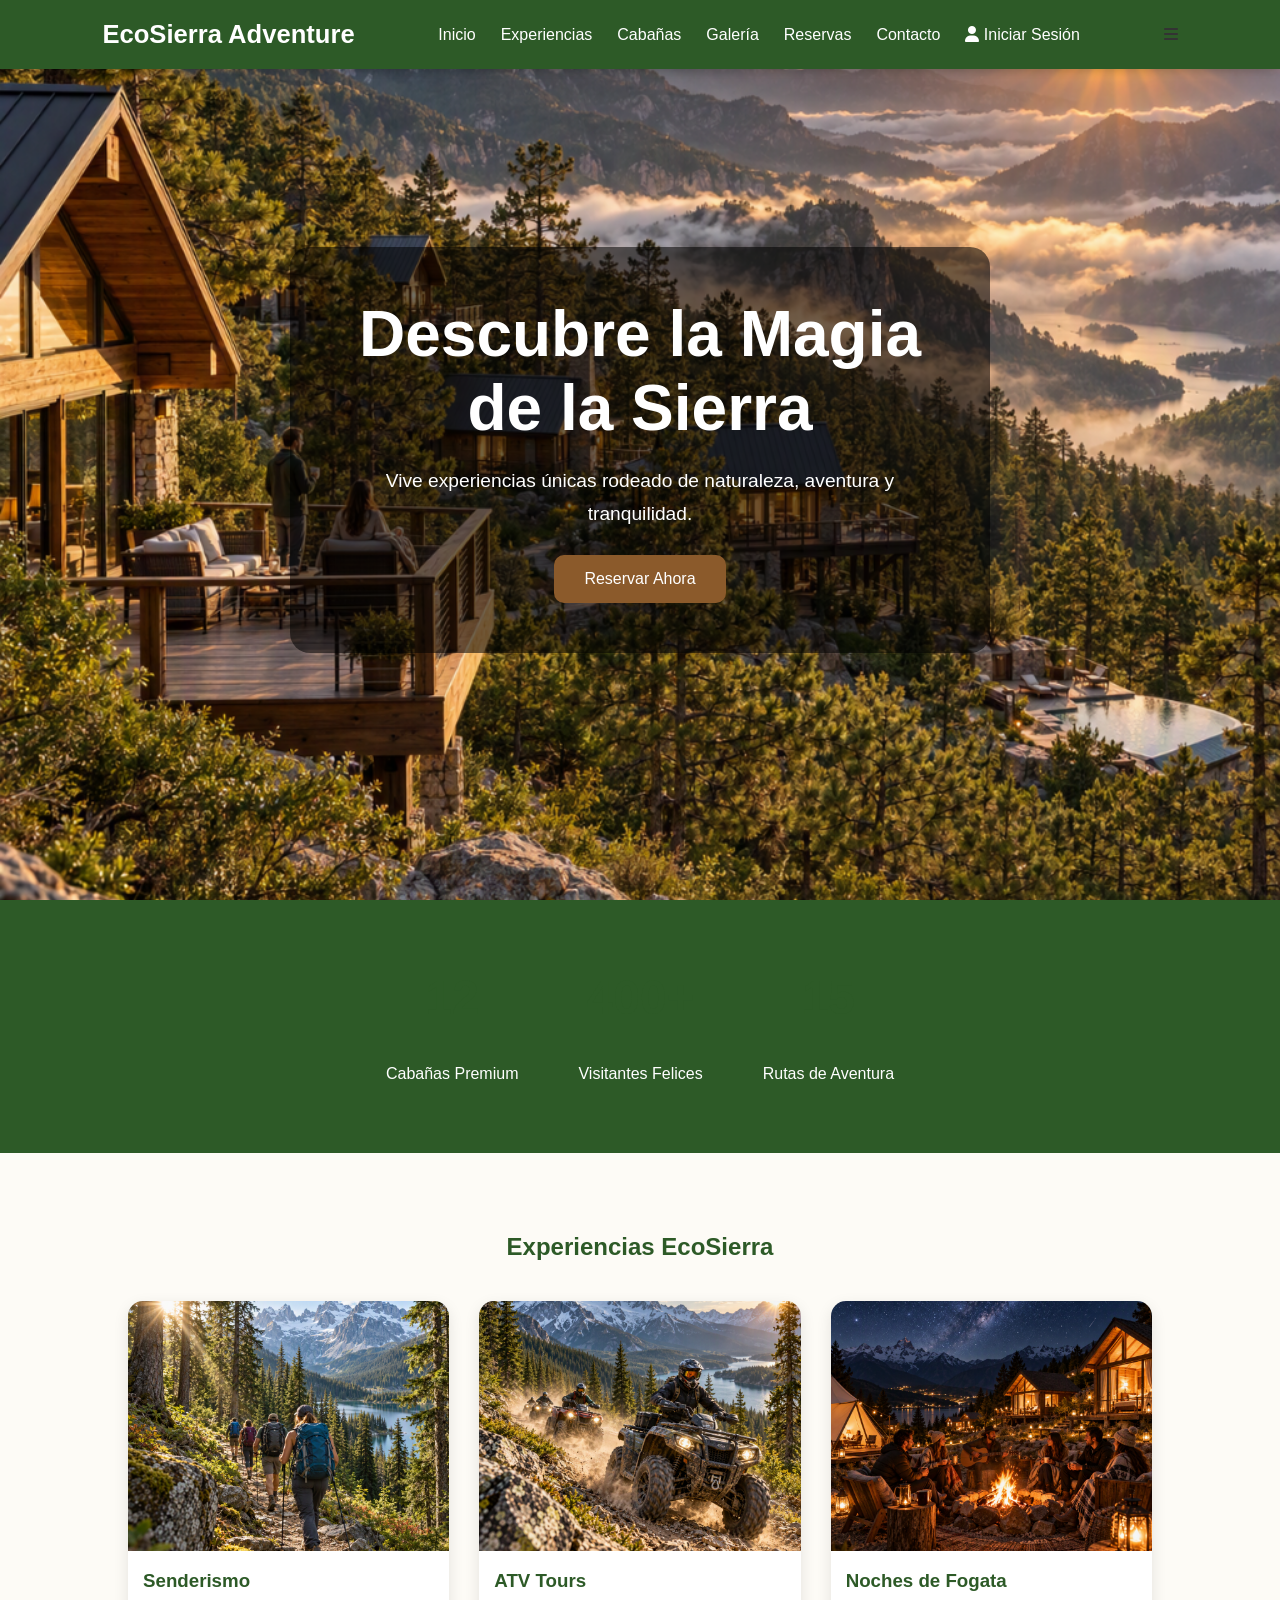
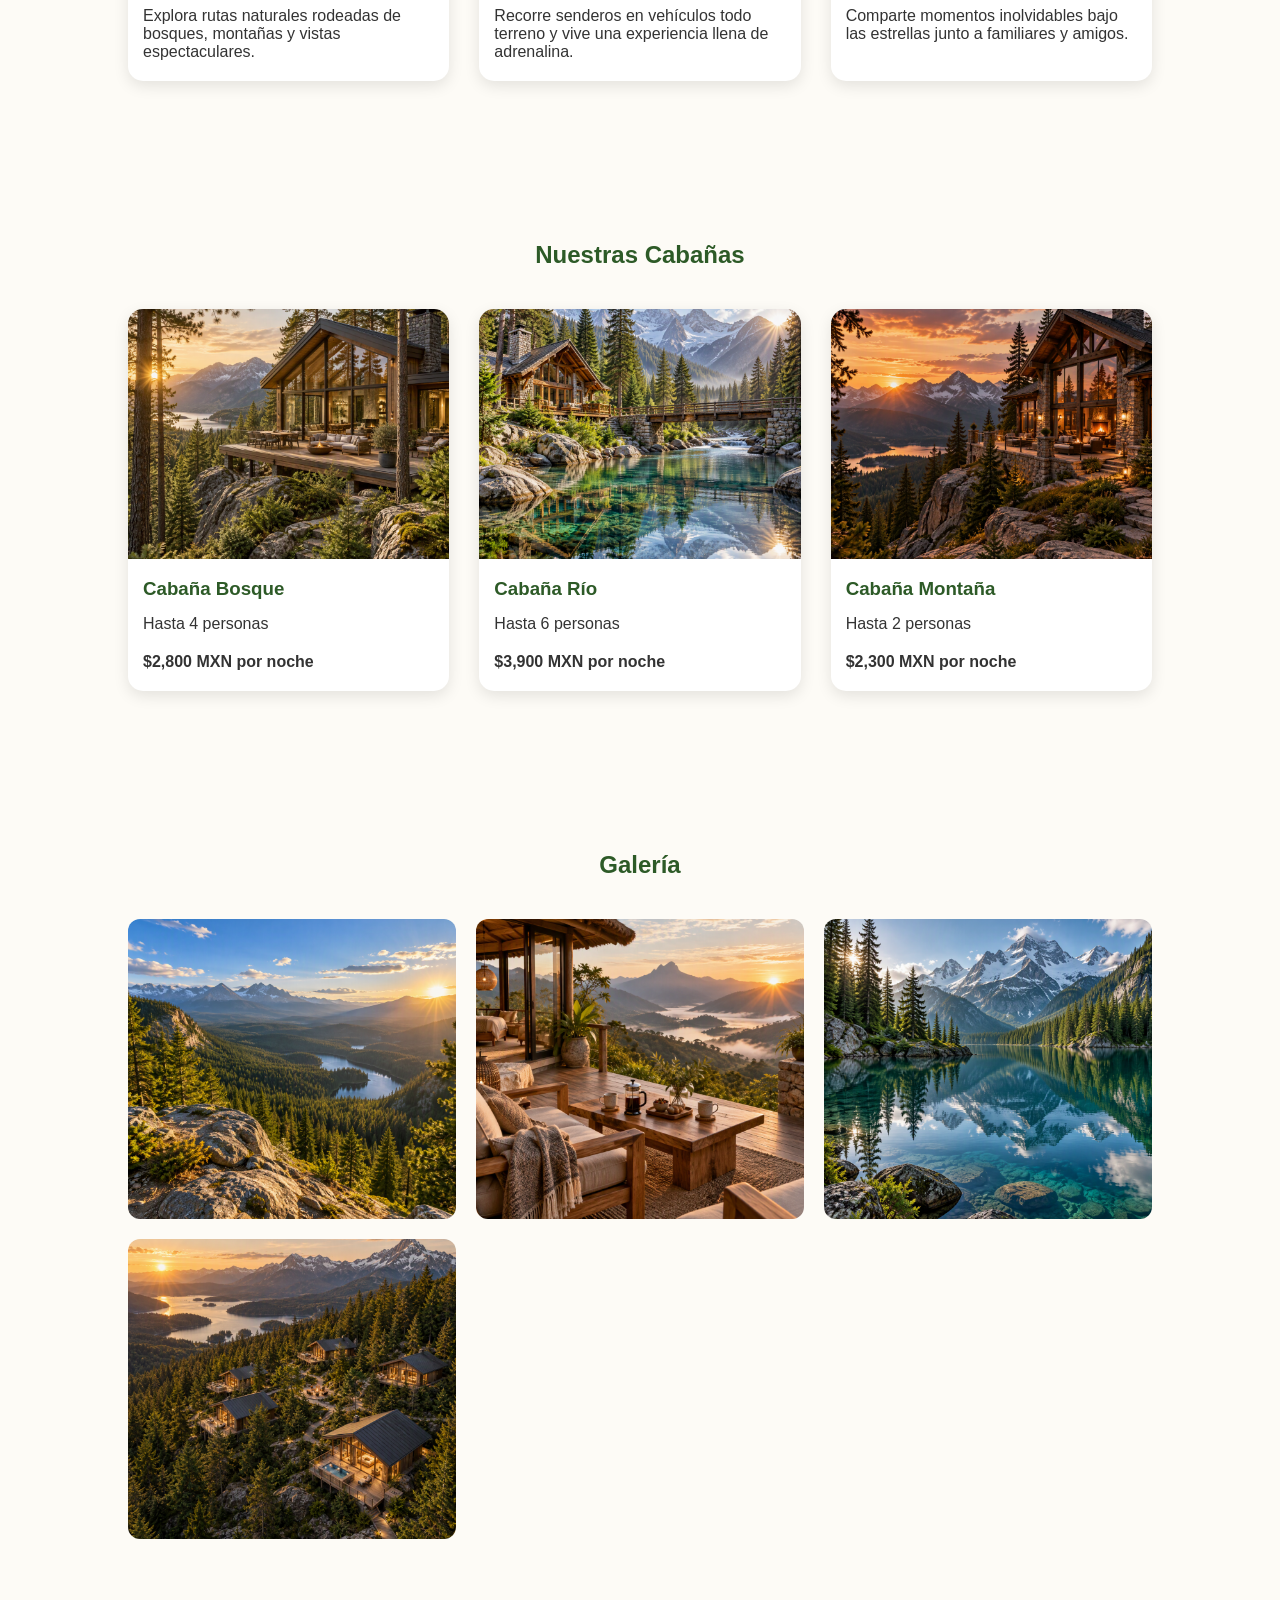
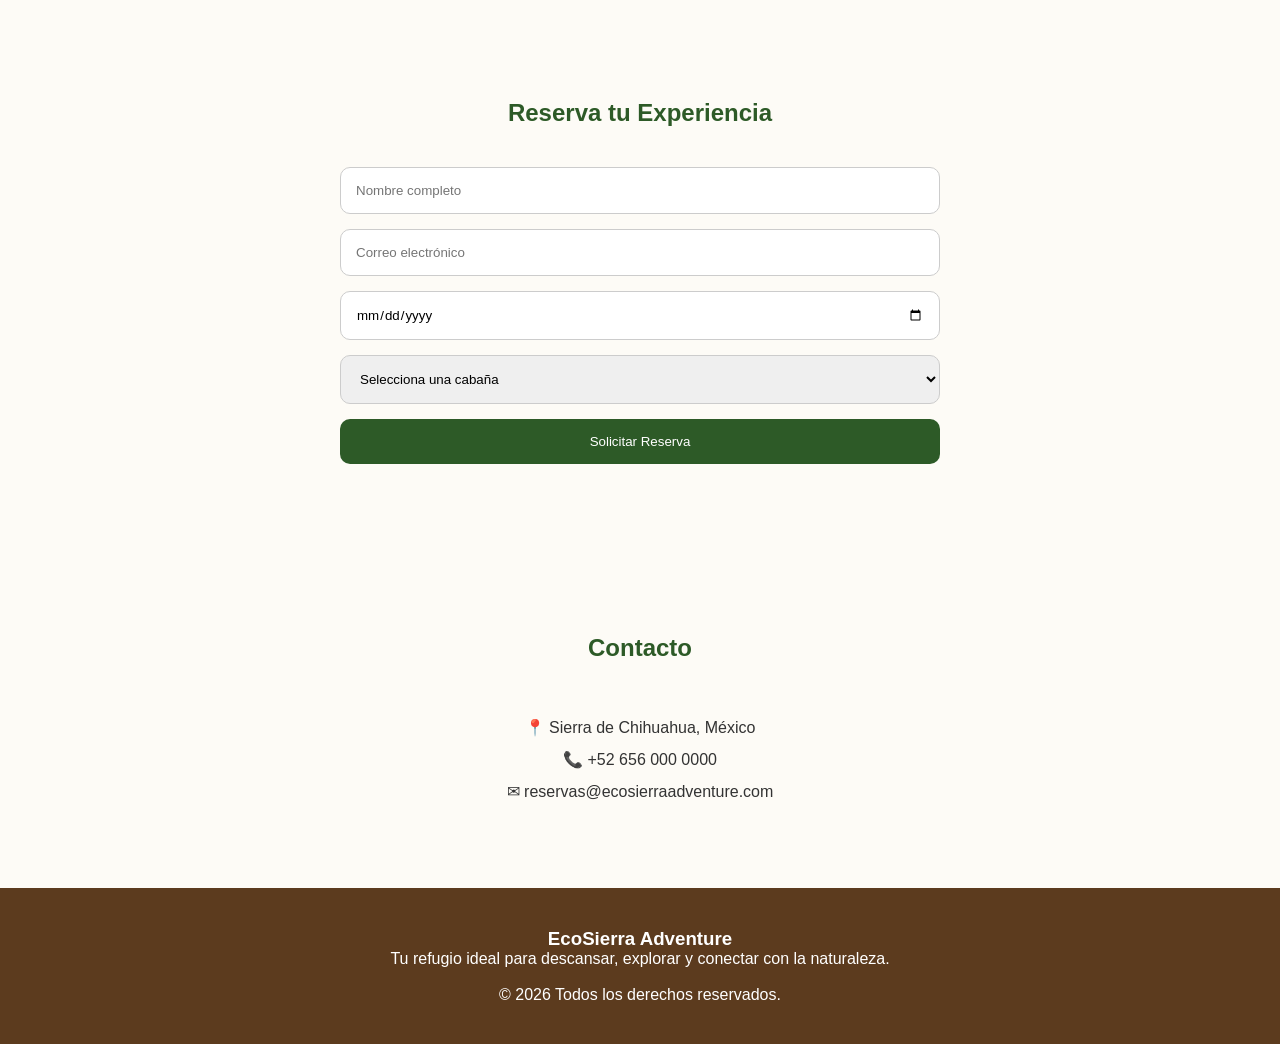
<file: index.html>
<!DOCTYPE html>
<html lang="es">
<head>
    <meta charset="UTF-8">
    <meta name="viewport" content="width=device-width, initial-scale=1.0">
    <title>EcoSierra Adventure</title>
    <link rel="stylesheet" href="css/styles.css">
    <link rel="stylesheet"
        href="https://cdnjs.cloudflare.com/ajax/libs/font-awesome/6.5.1/css/all.min.css">
</head>
<body>
    <!-- ===== HEADER ===== -->
    <header>
        <nav>
            <div class="logo">
                EcoSierra Adventure
            </div>
            <ul class="menu">
                <li><a href="#inicio">Inicio</a></li>
                <li><a href="#experiencias">Experiencias</a></li>
                <li><a href="#cabanas">Cabañas</a></li>
                <li><a href="#galeria">Galería</a></li>
                <li><a href="#reservas">Reservas</a></li>
                <li><a href="#contacto">Contacto</a></li>
<li><a href="login.html"><i class="fas fa-user"></i> Iniciar Sesión</a></li>
            </ul>
            <div class="hamburguesa">
                <i class="fas fa-bars"></i>
            </div>
        </nav>
    </header>
    <!-- ===== HERO ===== -->
    <section id="inicio" class="hero">
        <div class="overlay">
            <h1>
                Descubre la Magia de la Sierra
            </h1>
            <p>
                Vive experiencias únicas rodeado de naturaleza,
                aventura y tranquilidad.
            </p>
            <a href="#reservas" class="btn">
                Reservar Ahora
            </a>
        </div>
    </section>
    <!-- ===== ESTADÍSTICAS ===== -->
    <section class="stats">
        <div class="stat">
            <h2>12</h2>
            <p>Cabañas Premium</p>
        </div>
        <div class="stat">
            <h2>400+</h2>
            <p>Visitantes Felices</p>
        </div>
        <div class="stat">
            <h2>15</h2>
            <p>Rutas de Aventura</p>
        </div>
    </section>
    <!-- ===== EXPERIENCIAS ===== -->
    <section id="experiencias">
        <h2>Experiencias EcoSierra</h2>
        <div class="cards">
            <div class="card">
                <img src="img/senderismo.png" alt="Senderismo">
                <h3>Senderismo</h3>
                <p>
                    Explora rutas naturales rodeadas de bosques,
                    montañas y vistas espectaculares.
                </p>
            </div>
            <div class="card">
                <img src="img/atv.png" alt="ATV">
                <h3>ATV Tours</h3>
                <p>
                    Recorre senderos en vehículos todo terreno
                    y vive una experiencia llena de adrenalina.
                </p>
            </div>
            <div class="card">
                <img src="img/fogata.png" alt="Fogata">
                <h3>Noches de Fogata</h3>
                <p>
                    Comparte momentos inolvidables bajo las estrellas
                    junto a familiares y amigos.
                </p>
            </div>
        </div>
    </section>
    <!-- ===== CABAÑAS ===== -->
    <section id="cabanas">
        <h2>Nuestras Cabañas</h2>
        <div class="cards">
            <div class="card">
                <img src="img/cabana-bosque.png" alt="Cabaña Bosque">
                <h3>Cabaña Bosque</h3>
                <p>Hasta 4 personas</p>
                <p><strong>$2,800 MXN por noche</strong></p>
            </div>
            <div class="card">
                <img src="img/cabana-rio.png" alt="Cabaña Río">
                <h3>Cabaña Río</h3>
                <p>Hasta 6 personas</p>
                <p><strong>$3,900 MXN por noche</strong></p>
            </div>
            <div class="card">
                <img src="img/cabana-montana.png" alt="Cabaña Montaña">
                <h3>Cabaña Montaña</h3>
                <p>Hasta 2 personas</p>
                <p><strong>$2,300 MXN por noche</strong></p>
            </div>
        </div>
    </section>
    <!-- ===== GALERÍA ===== -->
    <section id="galeria">
        <h2>Galería</h2>
        <div class="gallery">
            <img src="img/galeria01.png" alt="">
            <img src="img/galeria02.png" alt="">
            <img src="img/galeria03.png" alt="">
            <img src="img/galeria04.png" alt="">
        </div>
    </section>
    <!-- ===== RESERVAS ===== -->
    <section id="reservas">
        <h2>Reserva tu Experiencia</h2>
        <form id="reservaForm">
            <input
                type="text"
                placeholder="Nombre completo"
                required>
            <input
                type="email"
                placeholder="Correo electrónico"
                required>
            <input
                type="date"
                required>
            <select required>
                <option value="">
                    Selecciona una cabaña
                </option>
                <option>
                    Cabaña Bosque
                </option>
                <option>
                    Cabaña Río
                </option>
                <option>
                    Cabaña Montaña
                </option>
            </select>
            <button type="submit">
                Solicitar Reserva
            </button>
        </form>
    </section>
    <!-- ===== CONTACTO ===== -->
    <section id="contacto">
        <h2>Contacto</h2>
        <p>
            📍 Sierra de Chihuahua, México
        </p>
        <p>
            📞 +52 656 000 0000
        </p>
        <p>
            ✉ reservas@ecosierraadventure.com
        </p>
    </section>
    <!-- ===== FOOTER ===== -->
    <footer>
        <h3>EcoSierra Adventure</h3>
        <p>
            Tu refugio ideal para descansar,
            explorar y conectar con la naturaleza.
        </p>
        <br>
        <p>
            © 2026 Todos los derechos reservados.
        </p>
    </footer>
    <script src="js/script.js"></script>
</body>
</html>
</file>
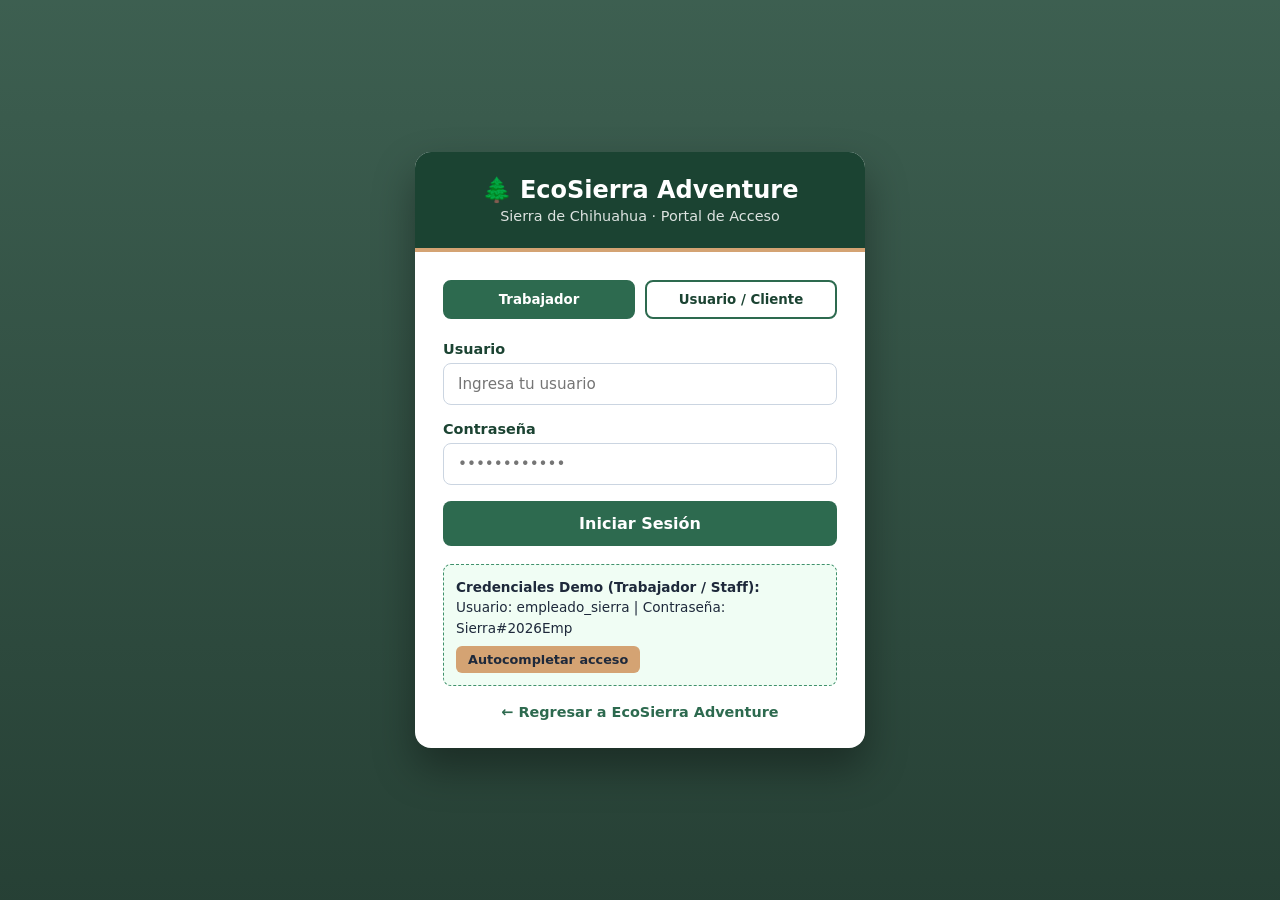
<file: login.html>
<!DOCTYPE html>
<html lang="es">
<head>
  <meta charset="UTF-8">
  <meta name="viewport" content="width=device-width, initial-scale=1.0">
  <title>Acceso | EcoSierra Adventure</title>
  <link rel="stylesheet" href="css/login.css">
</head>
<body>

  <div class="portal-card" id="tarjetaPortal">
    <div class="portal-header">
      <h1>🌲 EcoSierra Adventure</h1>
      <p>Sierra de Chihuahua · Portal de Acceso</p>
    </div>

    <div class="portal-body" id="seccionLogin">
      <div class="role-selector">
        <button type="button" class="role-btn active" id="btnTabEmpleado" onclick="seleccionarRol('empleado')">Trabajador</button>
        <button type="button" class="role-btn" id="btnTabUsuario" onclick="seleccionarRol('usuario')">Usuario / Cliente</button>
      </div>

      <div class="alert-error" id="errorLogin">
        Usuario o contraseña incorrectos. Verifica tus datos.
      </div>

      <form onsubmit="procesarLogin(event)">
        <div class="form-group">
          <label for="inputUsuario">Usuario</label>
          <input type="text" id="inputUsuario" placeholder="Ingresa tu usuario" required>
        </div>

        <div class="form-group">
          <label for="inputPassword">Contraseña</label>
          <input type="password" id="inputPassword" placeholder="••••••••••••" required>
        </div>

        <button type="submit" class="btn-submit">Iniciar Sesión</button>
      </form>

      <div class="demo-credentials" id="cajaDemo">
        <strong>Credenciales Demo (Trabajador / Staff):</strong><br>
        Usuario: <code>empleado_sierra</code> | Contraseña: <code>Sierra#2026Emp</code><br>
        <button type="button" class="btn-demo" onclick="rellenarDemo()">Autocompletar acceso</button>
      </div>

      <a href="index.html" class="back-link">← Regresar a EcoSierra Adventure</a>
    </div>

    <div class="portal-body dashboard" id="panelEmpleado">
      <div class="dash-top">
        <div>
          <h2>Panel de Operaciones · Arturo</h2>
          <span class="badge-role">Trabajador / Administración</span>
        </div>
        <button class="btn-logout" onclick="cerrarSesion()">Cerrar Sesión</button>
      </div>

      <div class="stats-grid">
        <div class="stat-box">
          <span>Cabañas Disponibles</span>
          <h3>12 Totales</h3>
        </div>
        <div class="stat-box">
          <span>Reservaciones</span>
          <h3 id="contadorReservas">3 Activas</h3>
        </div>
        <div class="stat-box">
          <span>Rutas ATV Hoy</span>
          <h3>4 Salidas</h3>
        </div>
      </div>

      <h3>Gestión de Reservas en Tiempo Real</h3>
      <table>
        <thead>
          <tr>
            <th>Folio</th>
            <th>Huésped</th>
            <th>Cabaña</th>
            <th>Tarifa</th>
            <th>Estado</th>
            <th>Acción</th>
          </tr>
        </thead>
        <tbody id="tablaReservasBody"></tbody>
      </table>

      <a href="index.html" class="back-link">← Ver sitio público</a>
    </div>

    <div class="portal-body dashboard" id="panelUsuario">
      <div class="dash-top">
        <div>
          <h2>Bienvenido, Viajero Chihuahua</h2>
          <span class="badge-role">Cuenta de Cliente · Nivel Explorador</span>
        </div>
        <button class="btn-logout" onclick="cerrarSesion()">Cerrar Sesión</button>
      </div>

      <div class="stats-grid">
        <div class="stat-box">
          <span>Puntos EcoSierra</span>
          <h3>450 pts</h3>
        </div>
        <div class="stat-box">
          <span>Beneficio Activo</span>
          <h3>Noche de Fogata Gratis</h3>
        </div>
      </div>

      <h3>Solicitar Nueva Reserva Rápida</h3>
      <p style="font-size: 0.9rem; margin: 8px 0 14px;">Tu solicitud aparecerá automáticamente en el panel del trabajador para su confirmación.</p>

      <form onsubmit="crearReservaCliente(event)">
        <div class="form-group">
          <label for="selectCabanaCliente">Elige tu cabaña</label>
          <select id="selectCabanaCliente">
            <option value="Cabaña Bosque (4 pers.)">Cabaña Bosque — $2,800 MXN / noche</option>
            <option value="Cabaña Río (6 pers.)">Cabaña Río — $3,900 MXN / noche</option>
            <option value="Cabaña Montaña (2 pers.)">Cabaña Montaña — $2,300 MXN / noche</option>
          </select>
        </div>
        <button type="submit" class="btn-submit">Enviar Solicitud de Reserva</button>
      </form>

      <a href="index.html" class="back-link">← Volver al inicio</a>
    </div>
  </div>

  <script src="js/auth.js"></script>
</body>
</html>
</file>
<file: css/styles.css>
*{
    margin:0;
    padding:0;
    box-sizing:border-box;
    font-family:Segoe UI,sans-serif;
}
html{
    scroll-behavior:smooth;
}
body{
    background:#fdfbf6;
    color:#333;
}
header{
    position:fixed;
    width:100%;
    top:0;
    left:0;
    background:#2d5a27;
    z-index:1000;
    box-shadow:0 2px 8px rgba(0,0,0,0.2);
}
nav{
    display:flex;
    justify-content:space-between;
    align-items:center;
    padding:20px 8%;
}
.logo{
    color:white;
    font-size:1.6rem;
    font-weight:bold;
}
.menu{
    display:flex;
    list-style:none;
    gap:25px;
}
.menu a{
    text-decoration:none;
    color:white;
    font-weight:500;
}
.menu a:hover{
    color:#d8c3a5;
}
.hero{
    height:100vh;
    background:url("../img/hero.png");
    background-size:cover;
    background-position:center;
    display:flex;
    justify-content:center;
    align-items:center;
    text-align:center;
}
.overlay{
    background:rgba(0,0,0,0.55);
    padding:50px;
    border-radius:20px;
    max-width:700px;
}
.overlay h1{
    color:white;
    font-size:4rem;
    margin-bottom:20px;
}
.overlay p{
    color:white;
    font-size:1.2rem;
    line-height:1.7;
}
.btn{
    display:inline-block;
    margin-top:25px;
    padding:15px 30px;
    background:#8b5a2b;
    color:white;
    text-decoration:none;
    border-radius:10px;
}
.btn:hover{
    background:#5c3b1e;
}
.stats{
    display:flex;
    justify-content:center;
    gap:60px;
    padding:70px 30px;
    background:#2d5a27;
    color:white;
    text-align:center;
}
.stat h2{
    font-size:3rem;
}
section{
    padding:80px 10%;
}
section h2{
    text-align:center;
    margin-bottom:40px;
    color:#2d5a27;
}
.cards{
    display:grid;
    grid-template-columns:repeat(auto-fit,minmax(280px,1fr));
    gap:30px;
}
.card{
    background:white;
    border-radius:15px;
    overflow:hidden;
    box-shadow:0 5px 15px rgba(0,0,0,0.1);
}
.card img{
    width:100%;
    height:250px;
    object-fit:cover;
}
.card h3{
    padding:15px;
    color:#2d5a27;
}
.card p{
    padding:0 15px 20px;
}
.gallery{
    display:grid;
    grid-template-columns:repeat(auto-fit,minmax(250px,1fr));
    gap:20px;
}
.gallery img{
    width:100%;
    height:300px;
    object-fit:cover;
    border-radius:12px;
}
form{
    max-width:600px;
    margin:auto;
    display:flex;
    flex-direction:column;
    gap:15px;
}
input,
select,
button{
    padding:15px;
    border-radius:10px;
    border:1px solid #ccc;
}
button{
    background:#2d5a27;
    color:white;
    cursor:pointer;
    border:none;
}
#contacto{
    text-align:center;
    line-height:2;
}
footer{
    background:#5c3b1e;
    color:white;
    text-align:center;
    padding:40px;
}
@media(max-width:768px){
    .menu{
        flex-direction:column;
    }
    .overlay h1{
        font-size:2.2rem;
    }
    .stats{
        flex-direction:column;
    }
}
</file>
<file: css/login.css>
:root {
  --verde-oscuro: #1b4332;
  --verde-bosque: #2d6a4f;
  --verde-acento: #40916c;
  --madera: #d4a373;
  --crema: #f8f9fa;
  --texto: #1e293b;
}

* {
  box-sizing: border-box;
  margin: 0;
  padding: 0;
  font-family: 'Segoe UI', system-ui, -apple-system, sans-serif;
}

body {
  background: linear-gradient(rgba(27, 67, 50, 0.85), rgba(20, 48, 36, 0.92)),
              url('https://unsplash.com') center/cover no-repeat fixed;
  min-height: 100vh;
  display: flex;
  align-items: center;
  justify-content: center;
  padding: 20px;
  color: var(--texto);
}

.portal-card {
  background: #ffffff;
  width: 100%;
  max-width: 450px;
  border-radius: 16px;
  box-shadow: 0 20px 40px rgba(0, 0, 0, 0.35);
  overflow: hidden;
  transition: max-width 0.3s ease;
}

.portal-card.modo-panel {
  max-width: 880px;
}

.portal-header {
  background: var(--verde-oscuro);
  color: #ffffff;
  padding: 24px;
  text-align: center;
  border-bottom: 4px solid var(--madera);
}

.portal-header h1 {
  font-size: 1.5rem;
  margin-bottom: 4px;
}

.portal-header p {
  font-size: 0.9rem;
  opacity: 0.85;
}

.portal-body {
  padding: 28px;
}

.role-selector {
  display: flex;
  gap: 10px;
  margin-bottom: 22px;
}

.role-btn {
  flex: 1;
  padding: 10px;
  border: 2px solid var(--verde-bosque);
  background: transparent;
  color: var(--verde-oscuro);
  font-weight: 600;
  border-radius: 8px;
  cursor: pointer;
  transition: 0.2s;
}

.role-btn.active {
  background: var(--verde-bosque);
  color: #ffffff;
}

.form-group {
  margin-bottom: 16px;
}

.form-group label {
  display: block;
  font-size: 0.9rem;
  font-weight: 600;
  color: var(--verde-oscuro);
  margin-bottom: 6px;
}

.form-group input, .form-group select {
  width: 100%;
  padding: 11px 14px;
  border: 1px solid #cbd5e1;
  border-radius: 8px;
  font-size: 0.95rem;
}

.form-group input:focus {
  outline: none;
  border-color: var(--verde-acento);
}

.btn-submit {
  width: 100%;
  padding: 13px;
  background: var(--verde-bosque);
  color: #ffffff;
  border: none;
  border-radius: 8px;
  font-size: 1rem;
  font-weight: bold;
  cursor: pointer;
  transition: 0.2s;
}

.btn-submit:hover {
  background: var(--verde-oscuro);
}

.demo-credentials {
  margin-top: 18px;
  background: #f0fdf4;
  border: 1px dashed var(--verde-acento);
  padding: 12px;
  border-radius: 8px;
  font-size: 0.85rem;
  line-height: 1.5;
}

.btn-demo {
  margin-top: 8px;
  background: var(--madera);
  color: #1e293b;
  border: none;
  padding: 6px 12px;
  border-radius: 6px;
  font-weight: 700;
  font-size: 0.8rem;
  cursor: pointer;
}

.alert-error {
  background: #fef2f2;
  color: #dc2626;
  border: 1px solid #fecaca;
  padding: 10px;
  border-radius: 8px;
  font-size: 0.88rem;
  margin-bottom: 15px;
  display: none;
}

.back-link {
  display: block;
  text-align: center;
  margin-top: 18px;
  color: var(--verde-bosque);
  text-decoration: none;
  font-weight: 600;
  font-size: 0.9rem;
}

.dashboard {
  display: none;
}

.dash-top {
  display: flex;
  justify-content: space-between;
  align-items: center;
  flex-wrap: wrap;
  gap: 12px;
  padding-bottom: 16px;
  border-bottom: 1px solid #e2e8f0;
  margin-bottom: 20px;
}

.badge-role {
  display: inline-block;
  margin-top: 4px;
  background: var(--madera);
  color: #1e293b;
  padding: 4px 12px;
  border-radius: 20px;
  font-size: 0.8rem;
  font-weight: 700;
}

.btn-logout {
  background: #dc2626;
  color: #ffffff;
  border: none;
  padding: 9px 16px;
  border-radius: 8px;
  font-weight: 600;
  cursor: pointer;
}

.stats-grid {
  display: grid;
  grid-template-columns: repeat(auto-fit, minmax(200px, 1fr));
  gap: 15px;
  margin-bottom: 22px;
}

.stat-box {
  background: var(--crema);
  padding: 16px;
  border-radius: 10px;
  border-left: 4px solid var(--verde-bosque);
}

.stat-box span {
  font-size: 0.85rem;
  color: #64748b;
}

.stat-box h3 {
  font-size: 1.3rem;
  color: var(--verde-oscuro);
  margin-top: 4px;
}

table {
  width: 100%;
  border-collapse: collapse;
  margin-top: 12px;
  font-size: 0.9rem;
}

th, td {
  padding: 11px;
  text-align: left;
  border-bottom: 1px solid #e2e8f0;
}

th {
  background: var(--verde-oscuro);
  color: #ffffff;
}

.btn-accion {
  background: var(--verde-acento);
  color: white;
  border: none;
  padding: 5px 10px;
  border-radius: 5px;
  cursor: pointer;
  font-size: 0.8rem;
}
</file>
